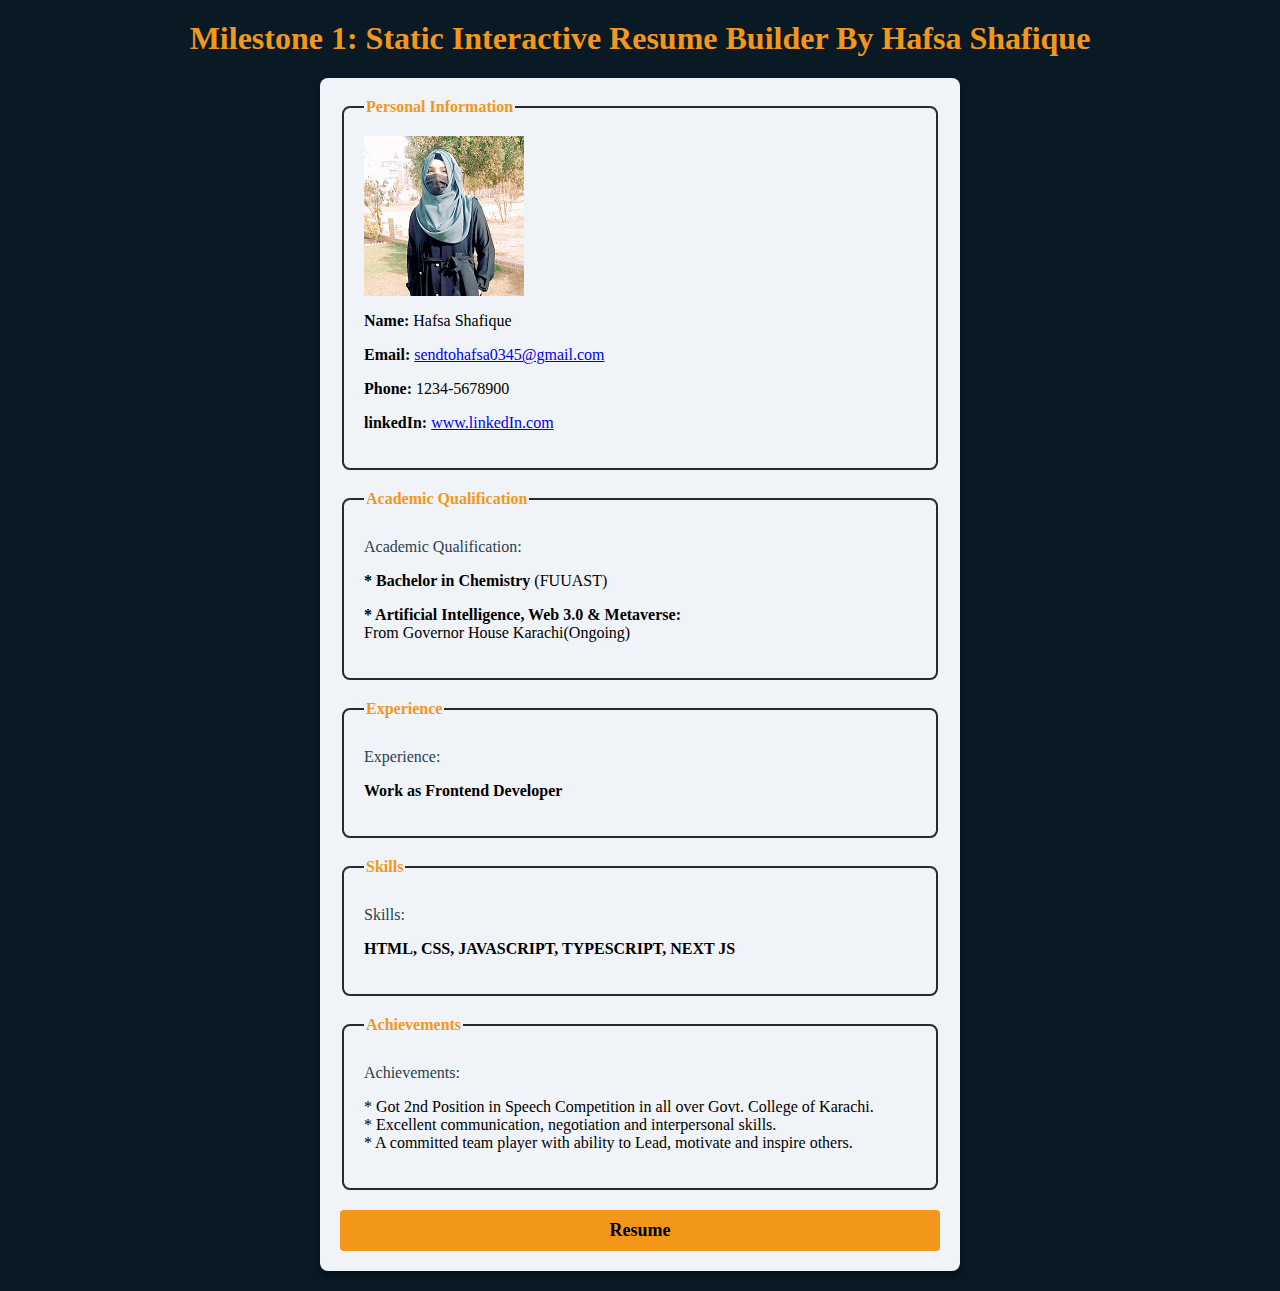
<file: milestone 1-2/index.html>
<html lang="en"></html>
<head>
    <meta charset="UTF-8">
    <meta name="viewport" content="width=device-width, initial-scale=1.0">
    <title>Resume Builder</title>
    <link rel="stylesheet" href="style.css">
</head>
<body>
    <h1>Milestone 1: Static Interactive Resume Builder By Hafsa Shafique</h1>
    <form id="resumeForm">
        <fieldset>
            <legend>Personal Information</legend>
            <img src="profile.jpeg" alt="profile picture" class="profile picture"></p>
            <p><b>Name:</b> Hafsa Shafique</p>
            <p><b>Email:</b> <a href="sendtohafsa0345@gmail.com">sendtohafsa0345@gmail.com</a></p>
            <p><b>Phone:</b> 1234-5678900</p>
            <p><b>linkedIn:</b> <a href="https://www.linkedin.com/in/hafsa-sheikh-9531632b5" target="_blank">www.linkedIn.com</a></p>
         
        </fieldset>
<fieldset>
    <legend>Academic Qualification</legend>
    <label for="Academic Qualification">Academic Qualification:</label>
    <P><b>* Bachelor in Chemistry </b>(FUUAST)</P>
    <p><b>* Artificial Intelligence, Web 3.0 & Metaverse:</b>
            <br>From Governor House Karachi(Ongoing)</p>
</fieldset>
<fieldset>
    <legend>Experience</legend>
    <label for="experience" >Experience:</label>
    <p><b>Work as Frontend Developer</b></p>
</fieldset>
<fieldset>
    <legend>Skills</legend>
    <label for="Skills" >Skills:</label>
    <p><b>HTML, CSS, JAVASCRIPT, TYPESCRIPT, NEXT JS</b></p>
</fieldset>
<fieldset>
    <legend>Achievements</legend>
    <label for="Achievements" >Achievements:</label>
    <p  style="text-align: justify; hyphens: auto;">* Got 2nd Position in Speech Competition in all over Govt. College of Karachi.
       <br> * Excellent communication, negotiation and interpersonal skills.<br>
        * A committed team player with ability to Lead, motivate and inspire others.</p>
</fieldset>
<button type="submit"><b>Resume</b></button>
  </form>
</body>
</html>
</file>
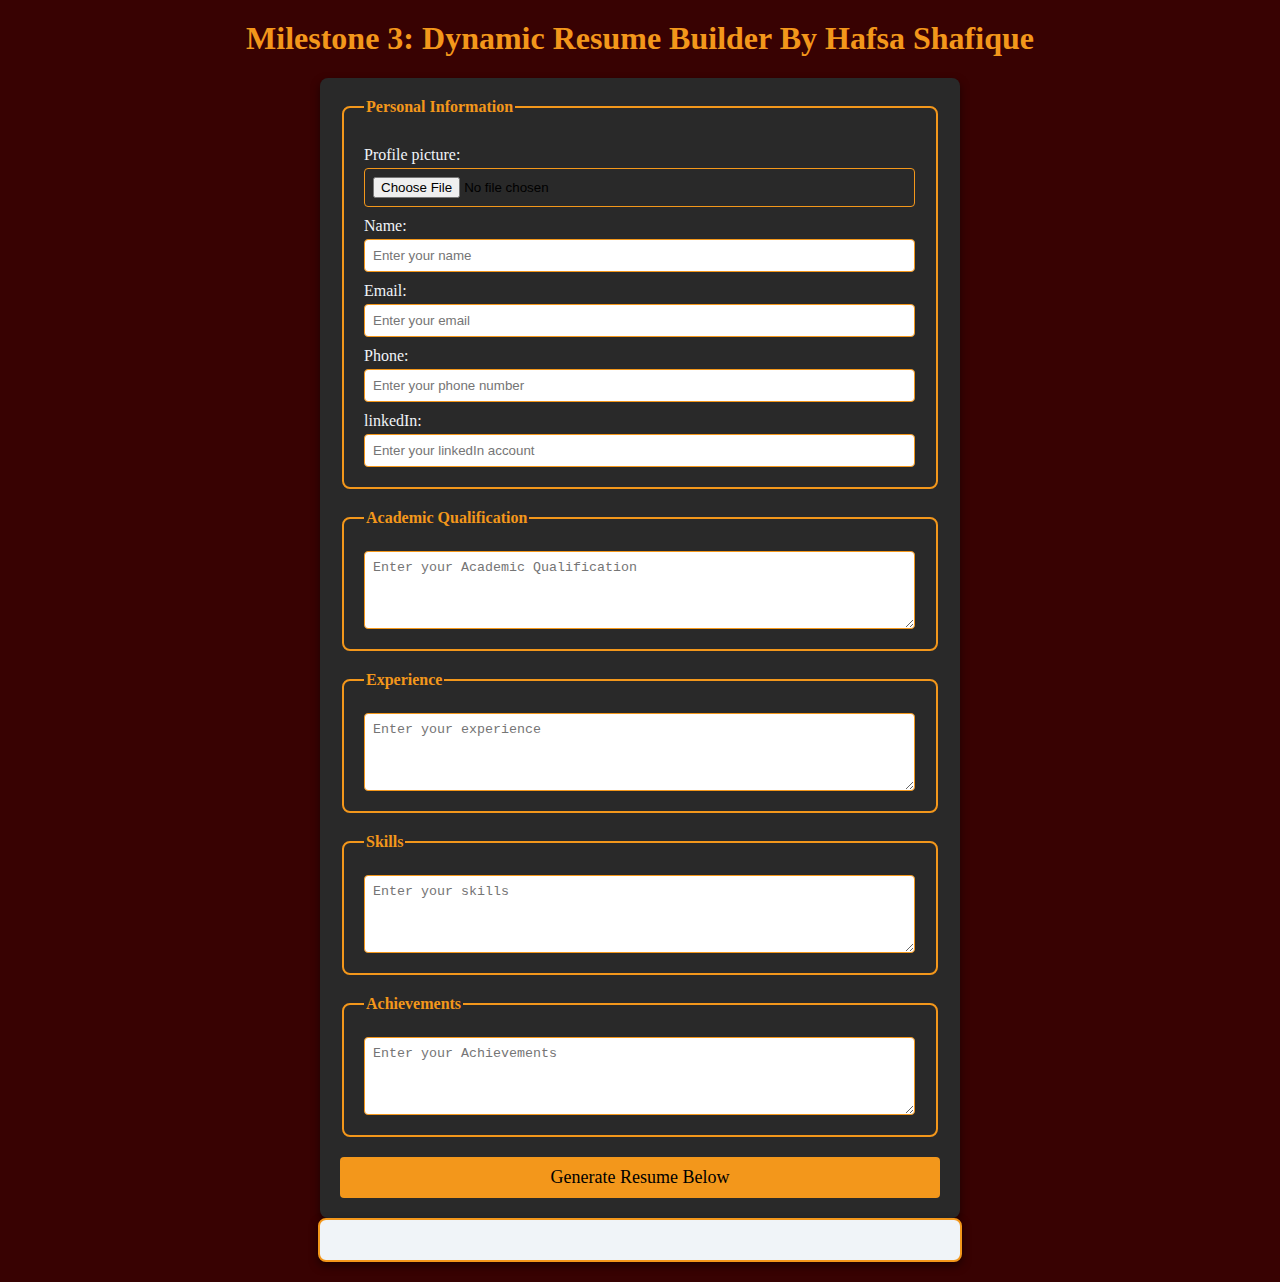
<file: milestone 3/index.html>
<html lang="en">
<head>
    <meta charset="UTF-8">
    <meta name="viewport" content="width=device-width, initial-scale=1.0">
    <title>Dynamic Resume Builder</title>
    <link rel="stylesheet" href="style.css">
</head>
<body>
    <h1>Milestone 3: Dynamic Resume Builder By Hafsa Shafique</h1>
    <form id="resumeForm">
        <fieldset>
            
            <label for="profilepicture">Profile picture:</label>
            <input type="file" id="profilepicture" placeholder="profile picture" accept="image/*" required>

            <legend> Personal Information </legend>
            <label for="Name">Name:</label>
            <input type="text" id="name" name="name" placeholder="Enter your name" required><br>

            <label for="email">Email:</label>
            <input type="email" id="email" name="email" placeholder="Enter your email" required>

            <label for="phone">Phone:</label>
            <input type="tel" id="phone" name="phone" placeholder="Enter your phone number" required>

            <label for="linkedIn">linkedIn:</label>
            <input type="linkedIn" id="linkedIn" name="linkedIn" placeholder="Enter your linkedIn account" required>

         </fieldset>
<fieldset>
    <legend> Academic Qualification </legend>
    <textarea id="Academic Qualification" name="Academic Qualification" placeholder="Enter your Academic Qualification" rows="4" required></textarea><br>
</fieldset>
<fieldset>
    <legend> Experience </legend>
    <textarea id="experience" name="experience" placeholder="Enter your experience" rows="4" required></textarea><br>
</fieldset>
<fieldset>
    <legend> Skills </legend>
    <textarea id="Skills" name="placeholder" placeholder="Enter your skills" rows="4" required></textarea><br>
</fieldset>
<fieldset>
    <legend> Achievements </legend>
    <textarea id="Achievements" name="Achievements" placeholder="Enter your Achievements" rows="4" required></textarea><br>
</fieldset>
<button type="submit">Generate Resume Below</button>
</form>

<div id="ResumeOutput">
    <!--Resume will be generated below-->
</div>
<script src="script.js" defer></script>
</body>
</html>
</file>
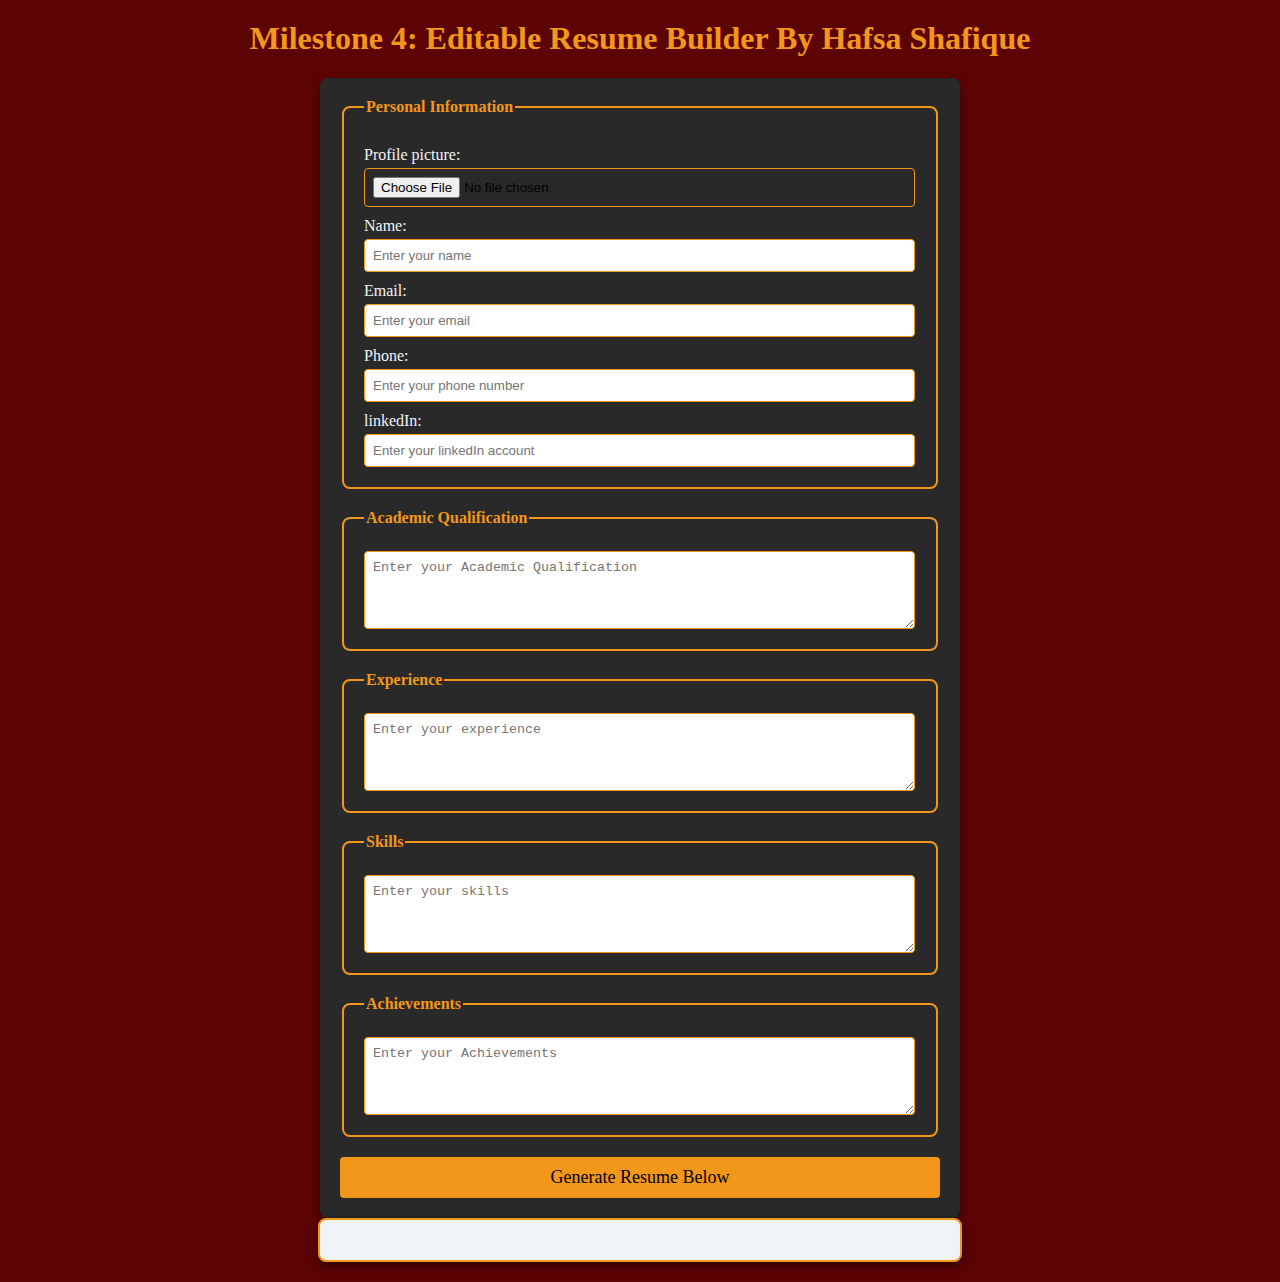
<file: milestone 4/index.html>
<html lang="en">
<head>
    <meta charset="UTF-8">
    <meta name="viewport" content="width=device-width, initial-scale=1.0">
    <title>Resume Builder</title>
    <link rel="stylesheet" href="style.css">
</head>
<body>
    <h1>Milestone 4: Editable Resume Builder By Hafsa Shafique</h1>
    <form id="resumeForm">
        <fieldset>
            
           <label for="profile picture">Profile picture:</label>
           <input type="file" id="profilepicture" name="profile picture" accept="image/*" required>

            <legend>Personal Information</legend>
            <label for="Name">Name:</label>
            <input type="text" id="name" placeholder="Enter your name" required><br>

            <label for="email">Email:</label>
            <input type="email" id="email" placeholder="Enter your email" required>

            <label for="phone">Phone:</label>
            <input type="tel" id="phone" placeholder="Enter your phone number" required>

            <label for="linkedIn"> linkedIn:</label>
            <input type="linkedIn" id="linkedIn" placeholder="Enter your linkedIn account" required>

         </fieldset>
<fieldset>
    <legend>Academic Qualification</legend>
    <textarea id="Academic Qualification" placeholder="Enter your Academic Qualification" rows="4" required></textarea><br>
</fieldset>
<fieldset>
    <legend>Experience</legend>
    <textarea id="experience" placeholder="Enter your experience" rows="4" required></textarea><br>
</fieldset>
<fieldset>
    <legend>Skills</legend>
    <textarea id="skills" placeholder="Enter your skills" rows="4" required></textarea><br>
</fieldset>
<fieldset>
    <legend>Achievements</legend>
    <textarea id="Achievements" placeholder="Enter your Achievements" rows="4" required></textarea><br>
</fieldset>
<button type="submit">Generate Resume Below</button>
</form>

<div id="ResumeOutput">
    <!--Resume will be generated below-->
</div>
<script src="script.js"></script>
</body>
</html>
</file>
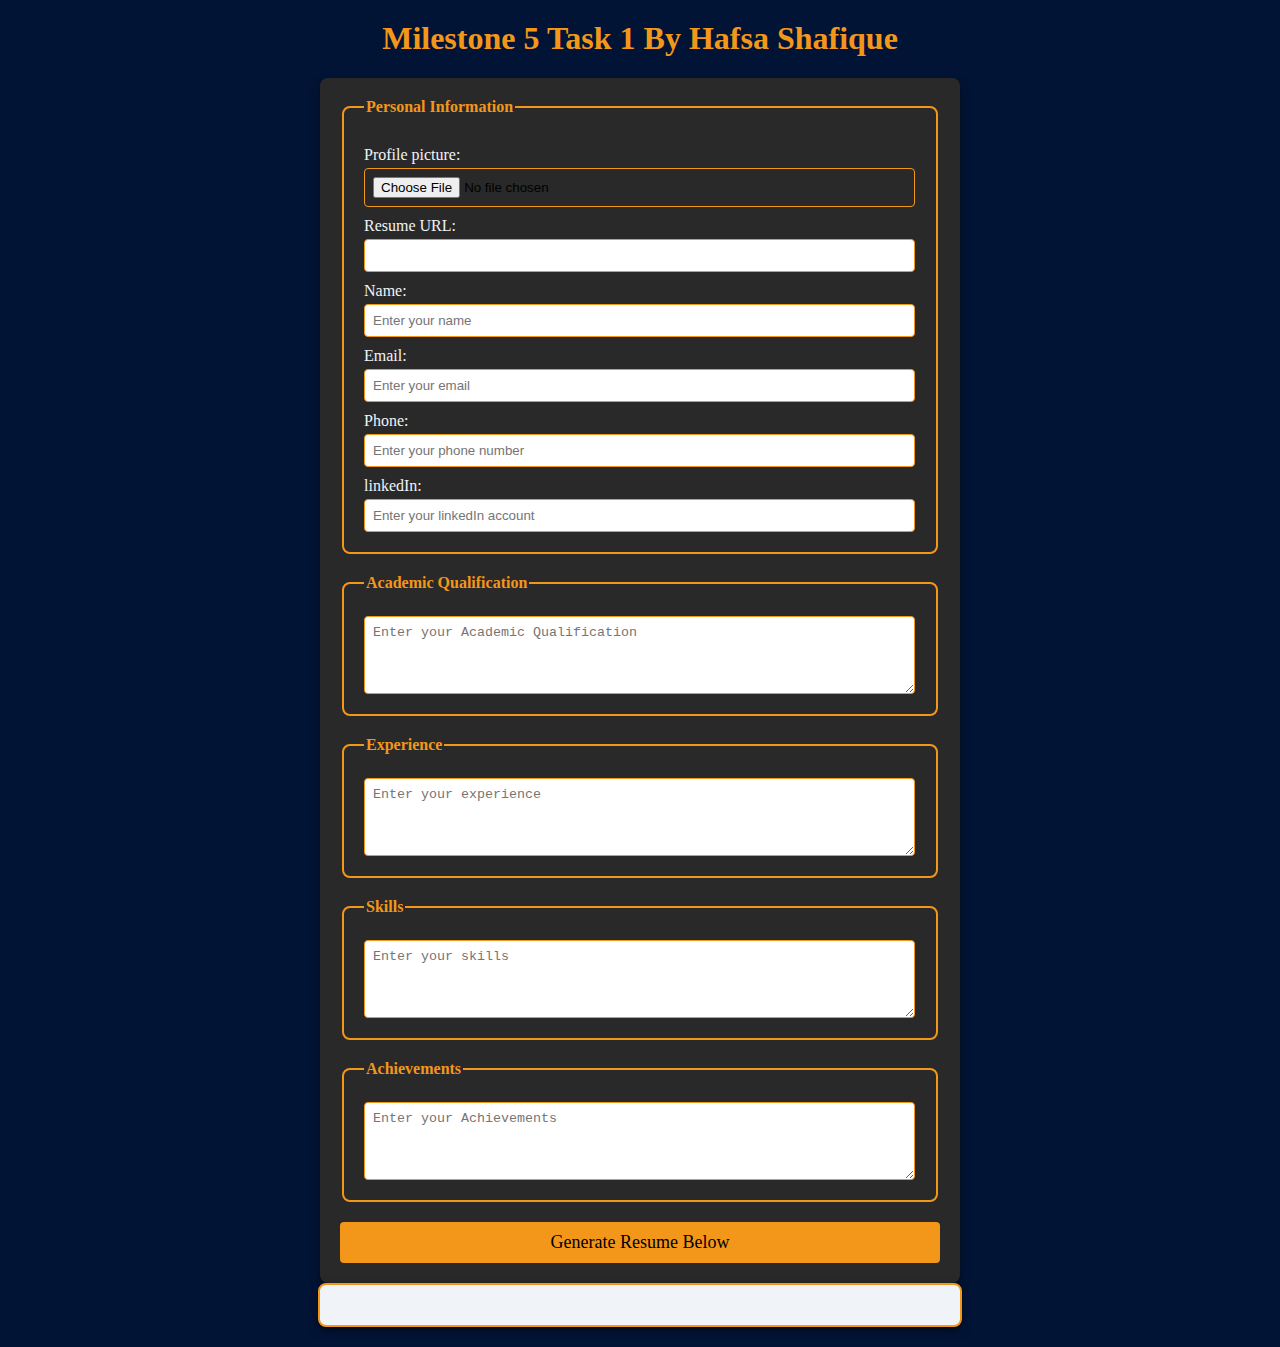
<file: milestone 5 task1/index.html>
<html lang="en">
<head>
    <meta charset="UTF-8" />
    <meta name="viewport" content="width=device-width, initial-scale=1.0" />
    <title>Resume Builder</title>
    <link rel="stylesheet" href="style.css">
</head>
<body>
    <h1>Milestone 5 Task 1 By Hafsa Shafique</h1>
    <form id="resumeForm">
        <fieldset>
            <label for="profilepicture">Profile picture:</label>
            <input type="file" id="profilepicture" name="profilepicture" accept="image/*" required>

            <legend>Personal Information</legend>
            <label for="Username"> Resume URL:</label>
            <input type="text" id="username" name="username" required/> <br/>

            <label for="Name">Name:</label>
            <input type="text" id="name" placeholder="Enter your name" required> <br>

            <label for="email">Email:</label>
            <input type="email" id="email" placeholder="Enter your email" required>

            <label for="phone">Phone:</label>
            <input type="tel" id="phone" placeholder="Enter your phone number" required>

            <label for="linkedIn"> linkedIn:</label>
            <input type="linkedIn" id="linkedIn" placeholder="Enter your linkedIn account" required>

         </fieldset>
<fieldset>
    <legend>Academic Qualification</legend>
    <textarea id="Academic Qualification" placeholder="Enter your Academic Qualification" rows="4" required></textarea><br>
</fieldset>
<fieldset>
    <legend>Experience</legend>
    <textarea id="experience" placeholder="Enter your experience" rows="4" required></textarea><br>
</fieldset>
<fieldset>
    <legend>Skills</legend>
    <textarea id="Skills" placeholder="Enter your skills" rows="4" required></textarea><br>
</fieldset>
<fieldset>
    <legend>Achievements</legend>
    <textarea id="Achievements" placeholder="Enter your Achievements" rows="4" required></textarea><br>
</fieldset>
<button type="submit">Generate Resume Below</button>
</form>

<div id="ResumeOutput">
    <!--Resume will be generated below-->
</div>
<script src="script.js"></script>
</body>
</html>
</file>
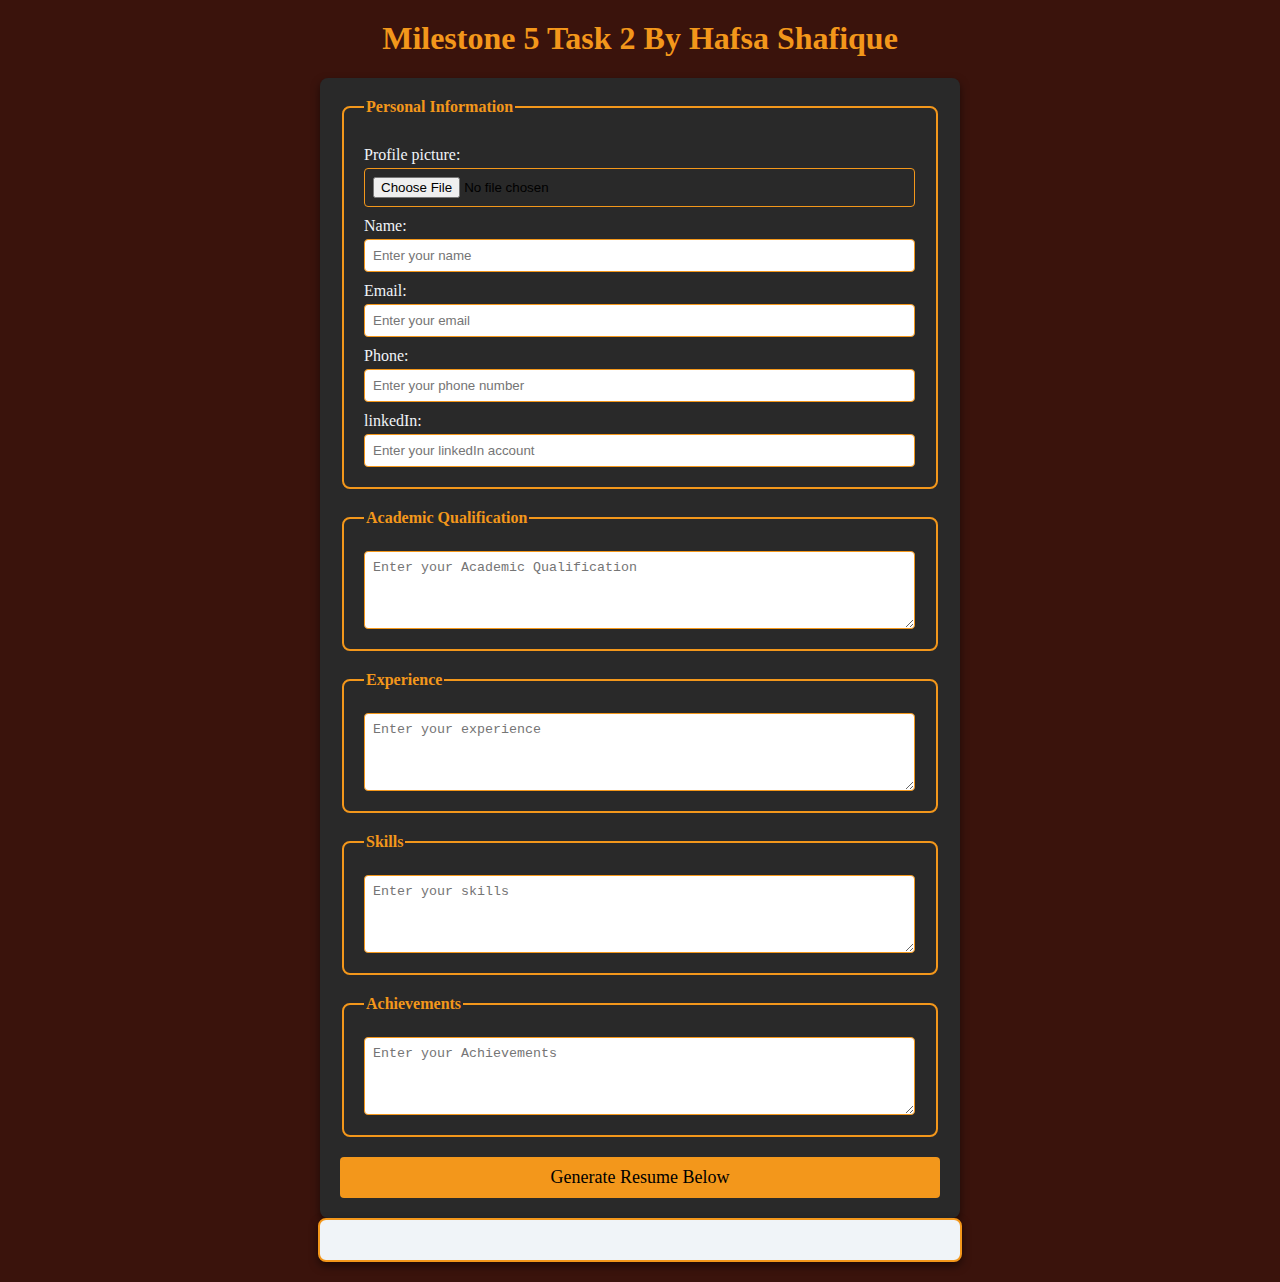
<file: milestone 5 task1/milestone 5 task2/index.html>
<html lang="en">
<head>
    <meta charset="UTF-8" />
    <meta name="viewport" content="width=device-width, initial-scale=1.0" />
    <title>Resume Builder</title>
    <link rel="stylesheet" href="style.css">
</head>
<body>
    <h1>Milestone 5 Task 2 By Hafsa Shafique</h1>
    <form id="resumeForm">
        <fieldset>
            
           <label for="profilepicture">Profile picture:</label>
           <input type="file" id="profilepicture" name="profilepicture" accept="image/*" required>

            <legend>Personal Information</legend>

            <label for="Name">Name:</label>
            <input type="text" id="name" placeholder="Enter your name" required><br>

            <label for="email">Email:</label>
            <input type="email" id="email" placeholder="Enter your email" required>

            <label for="phone">Phone:</label>
            <input type="tel" id="phone" placeholder="Enter your phone number" required>

            <label for="linkedIn"> linkedIn:</label>
            <input type="linkedIn" id="linkedIn" placeholder="Enter your linkedIn account" required>

         </fieldset>
<fieldset>
    <legend>Academic Qualification</legend>
    <textarea id="Academic Qualification" placeholder="Enter your Academic Qualification" rows="4" required></textarea><br>
</fieldset>
<fieldset>
    <legend>Experience</legend>
    <textarea id="experience" placeholder="Enter your experience" rows="4" required></textarea><br>
</fieldset>
<fieldset>
    <legend>Skills</legend>
    <textarea id="Skills" placeholder="Enter your skills" rows="4" required></textarea><br>
</fieldset>
<fieldset>
    <legend>Achievements</legend>
    <textarea id="Achievements" placeholder="Enter your Achievements" rows="4" required></textarea><br>
</fieldset>
<button type="submit">Generate Resume Below</button>
</form>

<div id="ResumeOutput">
    <!--Resume will be generated below-->
</div>
<script src="script.js" defer></script>
</body>
</html>
</file>
<file: milestone 1-2/style.css>
body {
    font-family: 'times new roman', times, serif;
    margin: 20px;
    padding: 0;
    background-color: rgb(9, 26, 37);
    }
    h1 {
    text-align: center;
    color: #f3971b;
    }
    Form {
        max-width:600px ;
        margin:auto;
        background-color: #f0f4f8;
        border-radius: 8px;
        box-shadow:0 4px 8px rgba(0, 0, 0, 0.5) ;
        padding: 20px ;
    }
    fieldset {
        border:2px solid #292929;
        border-radius: 8px;
        padding: 20px;
        margin-bottom: 20px;
        background-color: #f0f4f8;
    }
    legend {
        font-weight: bold;
        text-align: left;
        color:#f3971b
    }
    label {
        display:block;
        margin-top:10px;
        color:#2c3e50;
    }
    input, textarea {
        width:calc(100% - 1px);
        padding: 8px;
        margin-top: 4px;
        border: 1px solid #f3971b;
        border-radius: 4px;
        box-sizing: border-box;
    }
    button {
        display: block;
        width: 100%;
        padding: 10px;
        background-color: #f3971b;
        color:black;
        border:none;
        border-radius:4px;
        cursor:pointer;
        margin-top: 10px;
        font-size: 18px;
        font-family: 'times new roman',times,serif;
    }
    button:hover {
    background-color: #2c3e50;
    }
    #profile picture {
        display: block;
        margin: auto;
        border: 2px solid #f3971b;
        box-shadow:0 4px 8px rgba(0, 0, 0, 0.5) ;
        border-radius: 500%;
        width: 150px;
        height: 150px;
        object-fit: cover;
}
</file>
<file: milestone 3/style.css>
body {
font-family: 'times new roman', times, serif;
margin: 20px;
padding: 0;
background-color: #380202;
}
h1 {
text-align:center;
color: #f3971b;
}
Form {
    max-width:600px;
    margin:auto;
    background-color: #292929;
    border-radius: 8px;
    box-shadow:0 4px 8px rgba(0, 0, 0, 0.5) ;
    padding: 20px ;
}
fieldset {
    border: 2px solid #f3971b;
    border-radius: 8px;
    padding: 20px;
    margin-bottom: 20px;
    background-color: #292929;
}
legend {
    font-weight: bold;
    text-align: left;
    color:#f3971b;
}
label {
    display: block;
    margin-top: 10px;
    color:#f0f4f8;
}
input, textarea {
    width:calc(100% - 1px);
    padding: 8px;
    margin-top: 4px;
    border: 1px solid #f3971b;
    border-radius: 4px;
    box-sizing: border-box;
}
button {
    display: block;
    width: 100%;
    padding: 10px;
    background-color: #f3971b;
    color:black;
    border: none;
    border-radius: 4px;
    cursor: pointer;
    margin-top: 10px;
    font-size: 18px;
    font-family: 'times new roman', Times, serif;
}
button:hover {
background-color: #2c3e50;
}
#ResumeOutput {
    max-width: 600px;
    margin: auto;
    padding: 20px;
    border: 2px solid #f3971b;
    border-radius: 8px;
    background-color: #f0f4f8;
    box-shadow: 0 4px 8px rgba(0, 0, 0, 0.5) ;
}
#ResumeOutput h2{
    color:#f3971b
}
#profile picture {
    display: block;
    margin: auto;
    border: 2px solid #f3971b;
    box-shadow:0 4px 8px rgba(0, 0, 0, 0.5) ;
    border-radius: 500%;
    width: 150px;
    height: 150px;
    object-fit: cover;
}
</file>
<file: milestone 4/style.css>
body {
    font-family: 'times new roman', times, serif;
    margin: 20px;
    padding: 0;
    background-color: rgb(92, 4, 4);
    }
    h1 {
    text-align:center;
    color: #f3971b;
    }
    form {
        max-width:600px;
        margin:auto;
        background-color: #292929;
        border-radius: 8px;
        box-shadow:0 4px 8px rgba(0, 0, 0, 0.5) ;
        padding: 20px ;
    }
    fieldset {
        border: 2px solid #f3971b;
        border-radius: 8px;
        padding: 20px;
        margin-bottom: 20px;
        background-color: #292929;
    }
    legend {
        font-weight: bold;
        text-align: left;
        color:#f3971b;
    }
    label {
        display: block;
        margin-top: 10px;
        color:#f0f4f8;
    }
    input, textarea {
        width:calc(100% - 1px);
        padding: 8px;
        margin-top: 4px;
        border: 1px solid #f3971b;
        border-radius: 4px;
        box-sizing: border-box;
    }
    button {
        display: block;
        width: 100%;
        padding: 10px;
        background-color: #f3971b;
        color:black;
        border: none;
        border-radius: 4px;
        cursor: pointer;
        margin-top: 10px;
        font-size: 18px;
        font-family: 'times new roman', Times, serif;
    }
    button:hover {
    background-color: #2c3e50;
    }
    #ResumeOutput {
        max-width: 600px;
        margin: auto;
        padding: 20px;
        border: 2px solid #f3971b;
        border-radius: 8px;
        background-color: #f0f4f8;
        box-shadow: 0 4px 8px rgba(0, 0, 0, 0.5) ;
    }
    #ResumeOutput h2{
        color:#f3971b
    }
    #profile picture {
        display: block;
        margin: auto;
        border: 2px solid #f3971b;
        box-shadow:0 4px 8px rgba(0, 0, 0, 0.5) ;
        border-radius: 500%;
        width: 150px;
        height: 150px;
        object-fit: cover;
    }
</file>
<file: milestone 5 task1/style.css>
body {
    font-family: 'times new roman', times, serif;
    margin: 20px;
    padding: 0;
    background-color: #021436;
    }
    h1 {
    text-align:center;
    color: #f3971b;
    }
    form {
        max-width:600px;
        margin:auto;
        background-color: #292929;
        border-radius: 8px;
        box-shadow:0 4px 8px rgba(0, 0, 0, 0.5) ;
        padding: 20px ;
    }
    fieldset {
        border: 2px solid #f3971b;
        border-radius: 8px;
        padding: 20px;
        margin-bottom: 20px;
        background-color: #292929;
    }
    legend {
        font-weight: bold;
        text-align: left;
        color:#f3971b;
    }
    label {
        display: block;
        margin-top: 10px;
        color:#f0f4f8;
    }
    input, textarea {
        width:calc(100% - 1px);
        padding: 8px;
        margin-top: 4px;
        border: 1px solid #f3971b;
        border-radius: 4px;
        box-sizing: border-box;
    }
    button {
        display: block;
        width: 100%;
        padding: 10px;
        background-color: #f3971b;
        color:black;
        border: none;
        border-radius: 4px;
        cursor: pointer;
        margin-top: 10px;
        font-size: 18px;
        font-family: 'times new roman', Times, serif;
    }
    button:hover {
    background-color: #2c3e50;
    }
    #ResumeOutput {
        max-width: 600px;
        margin: auto;
        padding: 20px;
        border: 2px solid #f3971b;
        border-radius: 8px;
        background-color: #f0f4f8;
        box-shadow: 0 4px 8px rgba(0, 0, 0, 0.5) ;
    }
    #ResumeOutput h2{
        color:#f3971b
    }
    #profile picture {
        display: block;
        margin: auto;
        border: 2px solid #f3971b;
        box-shadow:0 4px 8px rgba(0, 0, 0, 0.5) ;
        border-radius: 500%;
        width: 150px;
        height: 150px;
        object-fit: cover;
    }
</file>
<file: milestone 5 task1/milestone 5 task2/style.css>
body {
    font-family: 'times new roman', times, serif;
    margin: 20px;
    padding: 0;
    background-color: #3a130c;
    }
    h1 {
    text-align:center;
    color: #f3971b;
    }
    form {
        max-width:600px;
        margin:auto;
        background-color: #292929;
        border-radius: 8px;
        box-shadow:0 4px 8px rgba(0, 0, 0, 0.5) ;
        padding: 20px ;
    }
    fieldset {
        border: 2px solid #f3971b;
        border-radius: 8px;
        padding: 20px;
        margin-bottom: 20px;
        background-color: #292929;
    }
    legend {
        font-weight: bold;
        text-align: left;
        color:#f3971b;
    }
    label {
        display: block;
        margin-top: 10px;
        color:#f0f4f8;
    }
    input, textarea {
        width:calc(100% - 1px);
        padding: 8px;
        margin-top: 4px;
        border: 1px solid #f3971b;
        border-radius: 4px;
        box-sizing: border-box;
    }
    button {
        display: block;
        width: 100%;
        padding: 10px;
        background-color: #f3971b;
        color:black;
        border: none;
        border-radius: 4px;
        cursor: pointer;
        margin-top: 10px;
        font-size: 18px;
        font-family: 'times new roman', Times, serif;
    }
    button:hover {
    background-color: #2c3e50;
    }
    #ResumeOutput {
        max-width: 600px;
        margin: auto;
        padding: 20px;
        border: 2px solid #f3971b;
        border-radius: 8px;
        background-color: #f0f4f8;
        box-shadow: 0 4px 8px rgba(0, 0, 0, 0.5) ;
    }
    #ResumeOutput h2{
        color:#f3971b
    }
    #profile picture {
        display: block;
        margin: auto;
        border: 2px solid #f3971b;
        box-shadow:0 4px 8px rgba(0, 0, 0, 0.5) ;
        border-radius: 500%;
        width: 150px;
        height: 150px;
        object-fit: cover;
    }
</file>
